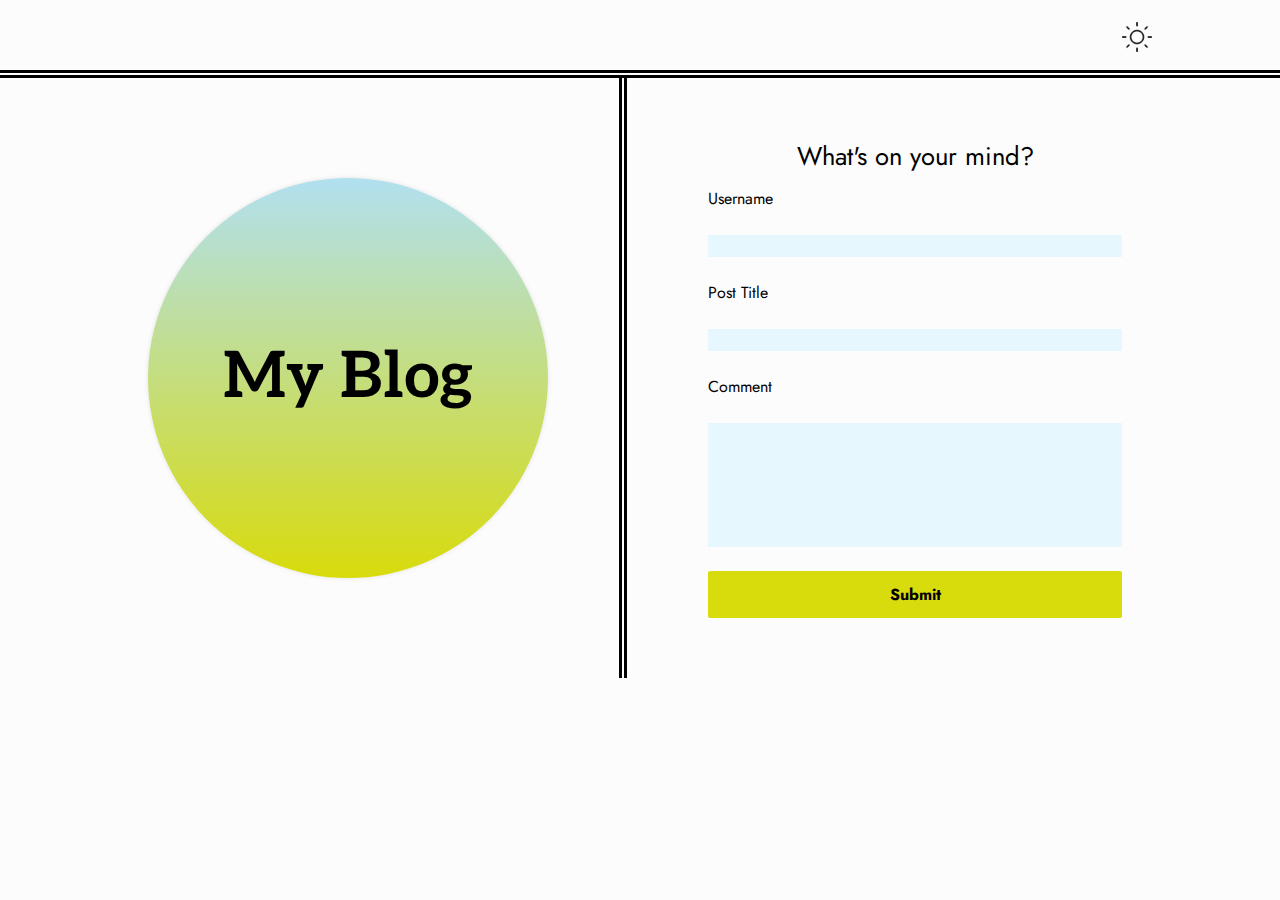
<file: index.html>
<!DOCTYPE html>
<html lang="en">
<head>
  <meta charset="UTF-8">
  <meta name="viewport" content="width=device-width, initial-scale=1.0">
  <title>My Blog</title>

  <!-- CSS -->
  <link rel="stylesheet" href="./assets/css/reset.css">
  <link rel="stylesheet" href="./assets/css/styles.css">
  <link rel="stylesheet" href="./assets/css/form.css">

  <!-- Google Fonts -->
  <link rel="preconnect" href="https://fonts.googleapis.com">
  <link rel="preconnect" href="https://fonts.gstatic.com" crossorigin>
  <link href="https://fonts.googleapis.com/css2?family=Aleo:ital,wght@0,100..900;1,100..900&family=Jost:ital,wght@0,100..900;1,100..900&display=swap" rel="stylesheet">

</head>
<body>
  <header>
    <a id="toggle"><img id="toggle-img" src="" alt=""></a> <!-- light mode / dark mode toggle -->
  </header>

  <main>
    <a href="./blog.html" class=""> <!-- circle -->
      <h1 class="title-circle shadow">My Blog</h1>
    </a>

    <div class="line-vertical"></div> <!-- vertical line -->

    <div class="container01"> <!-- container for heading and form -->
      <h2>What's on your mind?</h2>
      <form id="pform">
        <label for="username">Username</label><br>
        <input type="text" id="username" name="username"><br>
        <label for="ptitle">Post Title</label><br>
        <input type="text" id="ptitle" name="ptitle"><br>
        <label for="pcomment">Comment</label><br>
        <textarea id="pcomment" name="pcomment"></textarea><br>
        <button type="submit" form="pform" value="Submit">Submit</button>
      </form>
    </div>
  </main>

  <script type="text/javascript" src="./assets/js/form.js"></script>
  <script type="text/javascript" src="./assets/js/logic.js"></script>

</body>
</html>
</file>
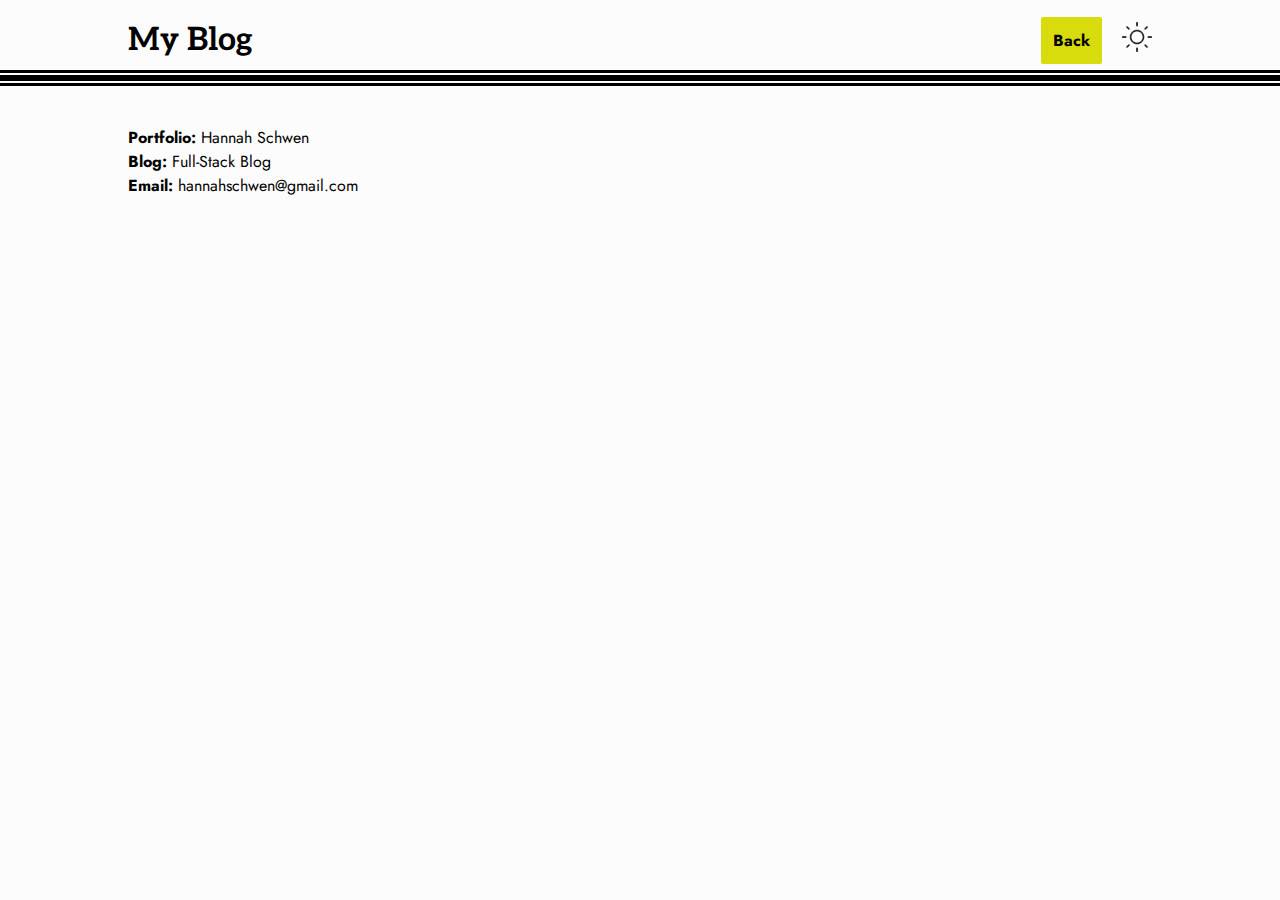
<file: blog.html>
<!DOCTYPE html>
<html lang="en">
<head>
  <meta charset="UTF-8">
  <meta name="viewport" content="width=device-width, initial-scale=1.0">
  <title>My Blog | Posts</title>

  <!-- CSS -->
  <link rel="stylesheet" href="./assets/css/reset.css">
  <link rel="stylesheet" href="./assets/css/styles.css">
  <link rel="stylesheet" href="./assets/css/blog.css">

  <!-- Google Fonts -->
  <link rel="preconnect" href="https://fonts.googleapis.com">
  <link rel="preconnect" href="https://fonts.gstatic.com" crossorigin>
  <link href="https://fonts.googleapis.com/css2?family=Aleo:ital,wght@0,100..900;1,100..900&family=Jost:ital,wght@0,100..900;1,100..900&display=swap" rel="stylesheet">

</head>
<body>
  <header>
    <h1>My Blog</h1>
    <div class="buttons"><!-- container for buttons -->
      <button onclick="history.back()">Back</button> <!-- back button -->
      <a id="toggle"><img id="toggle-img" src="" alt=""></a> <!-- light mode / dark mode toggle -->
    </div>
  </header>

  <main>
    <div id="posts-container">
    </div>
  </main>

  <footer>
    <p>
      <strong>Portfolio: </strong> Hannah Schwen <br>
      <strong>Blog: </strong> Full-Stack Blog <br>
      <strong>Email: </strong> hannahschwen@gmail.com
    </p>
  </footer>

  <script type="text/javascript" src="./assets/js/blog.js"></script>
  <script type="text/javascript" src="./assets/js/logic.js"></script>

</body>
</html>
</file>
<file: assets/css/styles.css>
:root {
  --background: ;
  --main: ;
  --accent: #d8db0c;
  --accent2: #b1e0f0;
}

/* Text styles --------------------- */
h1 {
  font-family: Aleo, serif;
  font-size: 400%;
  font-weight: bold;
}

h2 {
  font-size: 160%;
  margin-bottom: 10px;
}

h3 {
  font-style: italic;
  margin-top: 20px;
  color: #7d7d7d;
}

strong {
  font-weight: bold;
}

/* General Styles -------------------- */
body {
  font-size: 16px;
  font-family: Jost, Arial, Helvetica, sans-serif;
  line-height: 1.5;
  background-color: var(--background);
  color: var(--main);
}

main {
  margin: 0 10%;
}

button {
  background-color: var(--accent);
  border: none;
  padding: 12px;
  font-family: jost, Arial, Helvetica, sans-serif;
  font-weight: bold;
  font-size: 100%;
  border-radius: 2px;
}

button:hover {
  background-color: var(--accent2);
}

.shadow {
  box-shadow: 0 0 4px #bababa65;
}

/* Header styles ---------------------- */
header {
  height: 60px;
  border-bottom: 8px double var(--main);
  display: flex;
  align-items: center;
  padding: 10px 10% 0;
}

#toggle img {
  width: 30px;
}
</file>
<file: assets/css/form.css>
main {
  display: flex;
  justify-content: center;
  align-items: center;
  flex-wrap: wrap;
}

.line-vertical {
  border-left: 8px double var(--main);
  margin: 0 5%;
  height: 600px;
}

.title-circle {
  background-image: linear-gradient(var(--accent2), var(--accent));
  border-radius: 100%;
  width: 400px;
  height: 400px;
  display: flex;
  justify-content: center;
  align-items: center;
  margin: 20px;
  flex: 1 1 auto;
}

.container01 {
  display: flex;
  flex-direction: column;
  padding: 30px;
  flex: 1 1 400px;
}

.container01 h2 {
  text-align: center;
}

form {
 display: flex;
 flex-direction: column;
 flex: 1 1 auto;
}

form input, #pcomment {
  background-color: #e6f7fd;
  border: none;
  line-height: 1.5;
  font-family: jost, Arial, Helvetica, sans-serif;
}
#pcomment {
  height: 120px;
  resize: none;
}

header {
  justify-content: flex-end;
}
</file>
<file: assets/css/blog.css>
/* Text styles */
h1 {
  font-size: 200%;
}

h2 {
  border-bottom: 1px solid var(--main)
}

header {
  justify-content: space-between;
}

.buttons {
  display: flex;
  align-items: center;
  gap: 20px;
}

.post-card {
  margin: 20px;
  padding: 20px;
  border-radius: 10px;
}

footer {
  border-top: 8px double var(--main);
  padding: 40px 10%;
}
</file>
